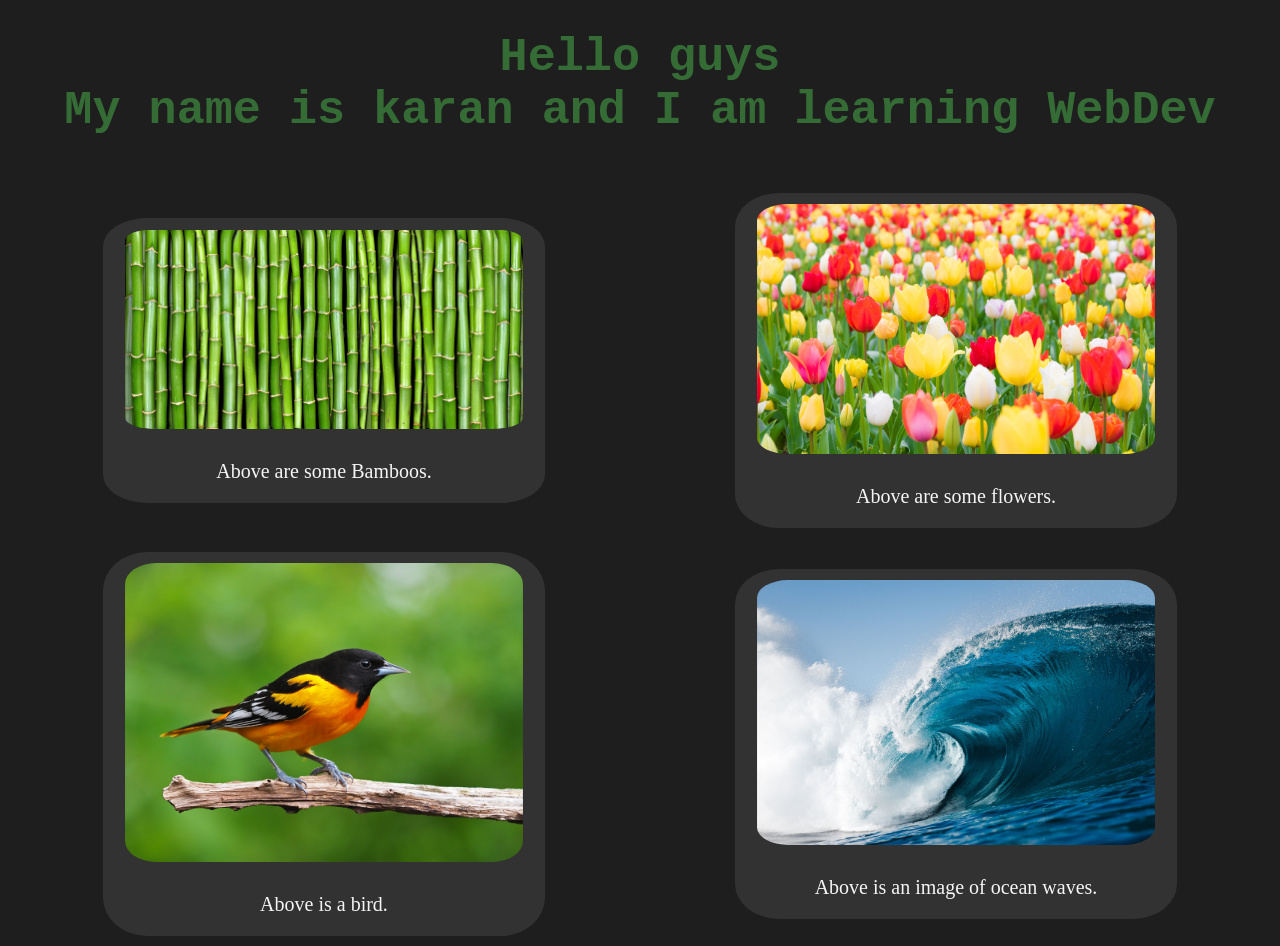
<file: WebDev/first-trial/index.html>
<!DOCTYPE html>
<html lang="en">
  <head>
    <meta charset="UTF-8" />
    <meta http-equiv="X-UA-Compatible" content="IE=edge" />
    <meta name="viewport" content="width=device-width, initial-scale=1.0" />
    <title>First Website</title>
    <link rel="stylesheet" href="styling.css" />
  </head>
  <body>
    <h1>
      Hello guys<br />
      My name is karan and I am learning WebDev
    </h1>

    <div class="cardContainer" id="contentCardsContainer">
      <div class="contentCards" id="firstContentCard" onclick="clickEvent(id)">
        <img
          class="divImage"
          id="firstDivImage"
          src="images/bamboos.jpg"
          alt="bamboos"
        />

        <p class="divText">Above are some Bamboos.</p>
      </div>

      <div class="contentCards" id="secondContentCard" onclick="clickEvent(id)">
        <img
          class="divImage"
          id="secondDivImage"
          src="images/flowers.jpg"
          alt="flowers"
        />

        <p class="divText">Above are some flowers.</p>
      </div>

      <div class="contentCards" id="thirdContentCard" onclick="clickEvent(id)">
        <img
          class="divImage"
          id="thirdDivImage"
          src="images/bird.jpg"
          alt="bird"
        />

        <p class="divText">Above is a bird.</p>
      </div>

      <div class="contentCards" id="fourthContentCard" onclick="clickEvent(id)">
        <img class="divImage" src="images/ocean-waves.jpg" alt="ocean-image" />

        <p class="divText">Above is an image of ocean waves.</p>
      </div>
    </div>

    <script src="first.js"></script>
  </body>
</html>
</file>
<file: WebDev/first-trial/styling.css>
html{background-color: rgba(0, 0, 0, 0.884);}

h1{
  text-align: center;
  color: rgba(69, 159, 69, 0.607);
  font-family:monospace;
  font-size: 360%;
}

.contentCards{
  display: flex;
  background-color: rgba(53, 53, 53, 0.884);
  border-radius: 10%;
  width: 70%;
  margin: auto;
  flex-direction: column;
}

.divImage{
  width: 90%;
  display: block;
  margin-left: auto;
  margin-right: auto;
  padding: 2.5%;
  border-radius: 10%;
}

#contentCardsContainer{
  display: grid;
  grid-template-columns: 1fr 1fr;
  grid-template-rows: 1fr 1fr;
}

.contentCards:hover{
  background-color: rgb(91, 91, 146);
}

.divText{
  text-align: center;
  font-size: 20px;
  color: whitesmoke;
  font-family: cursive;
}

@media (pointer:none), (pointer:coarse) {
  #contentCardsContainer{
    grid-template-columns:none;
  }

  .contentCards{
    margin-top: 10px;
    margin-bottom: 10px;
    margin-left: auto;
    margin-right: auto;
    width: 90%;
  }

  h1{
    font-size: 30px;
  }
}
</file>
